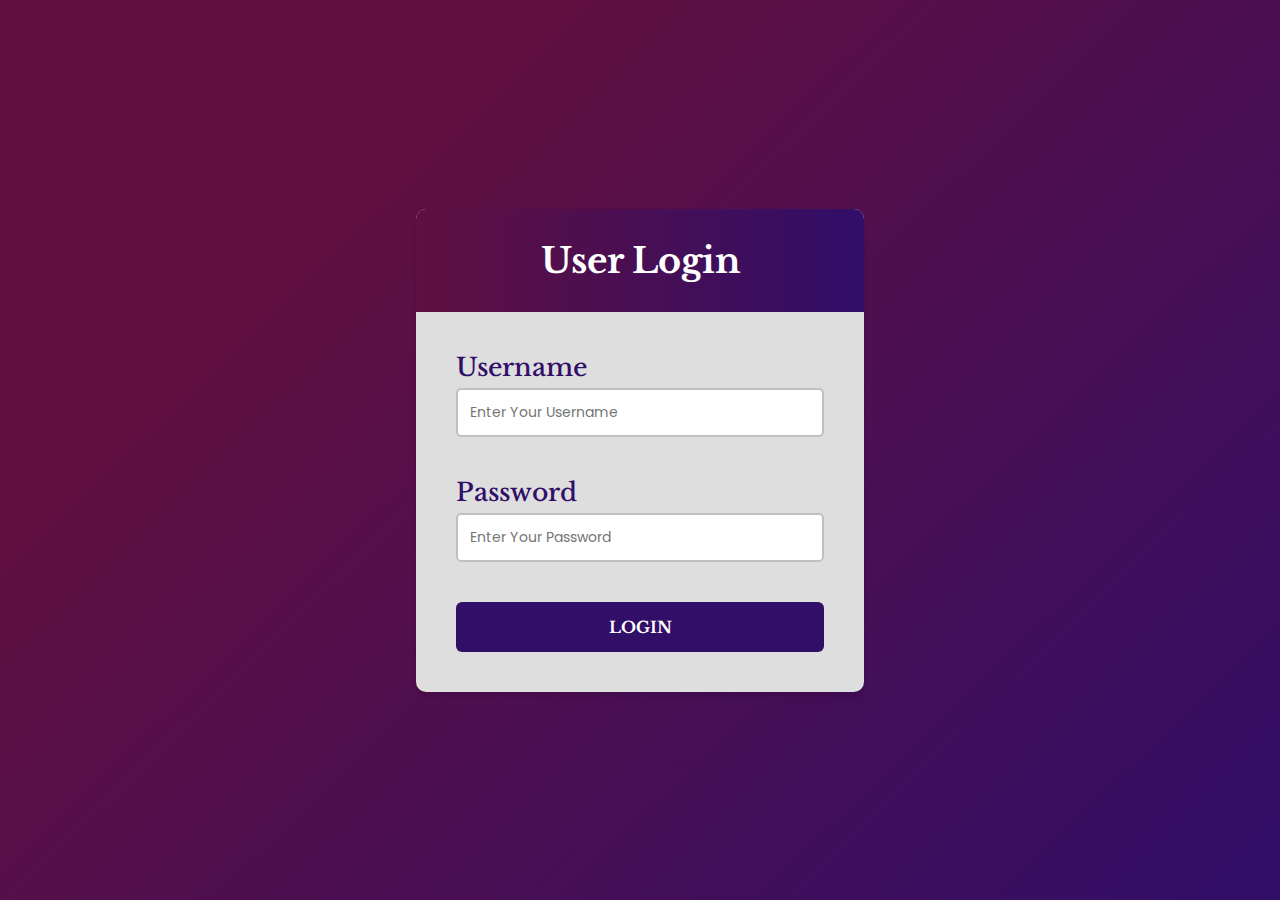
<file: index.html>
<!DOCTYPE html>
<html lang="en">

<head>
    <meta charset="UTF-8">
    <meta name="viewport" content="width=device-width, initial-scale=1.0">
    <title>User Login</title>
    <link rel="stylesheet" href="./style.css">
    <link rel="stylesheet" href="https://cdnjs.cloudflare.com/ajax/libs/font-awesome/6.5.1/css/all.min.css"
        integrity="sha512-DTOQO9RWCH3ppGqcWaEA1BIZOC6xxalwEsw9c2QQeAIftl+Vegovlnee1c9QX4TctnWMn13TZye+giMm8e2LwA=="
        crossorigin="anonymous" referrerpolicy="no-referrer" />
</head>

<body>

    <div class="container">
        <div class="header">
            <h2>User Login</h2>
        </div>
        <form class="form" id="form">
            <div class="form-control">
                <label>Username</label>
                <input type="text" name="" id="username" placeholder="Enter Your Username" autocomplete="off">
                <i class="fa-solid fa-circle-check"></i>
                <i class="fa-solid fa-circle-exclamation"></i>
                <small>Error Msg</small>
            </div>
            <div class="form-control">
                <label>Password</label>
                <input type="password" name="" id="password" placeholder="Enter Your Password">
                <i class="fa-solid fa-circle-check"></i>
                <i class="fa-solid fa-circle-exclamation"></i>
                <small>Error Msg</small>
            </div>
            <input type="submit" value="Login" class="btn">
        </form>
    </div>



    <script src="./main.js"></script>
</body>

</html>
</file>
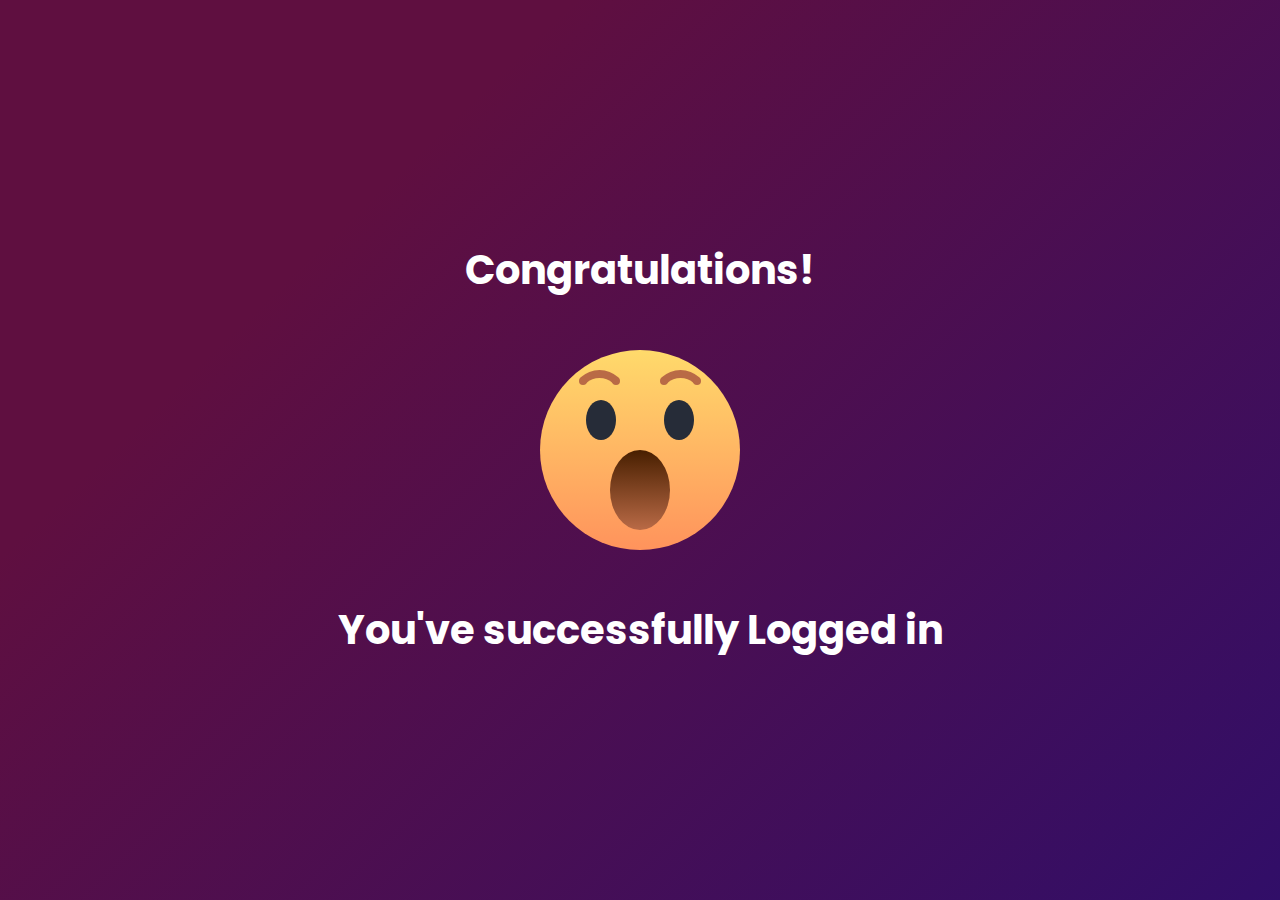
<file: home.html>
<!DOCTYPE html>
<html lang="en">

<head>
    <meta charset="UTF-8">
    <meta name="viewport" content="width=device-width, initial-scale=1.0">
    <title>Welcome Page</title>
    <link rel="stylesheet" href="./style.css">
</head>

<body>
    <div class="container2">
        <h2>Congratulations!</h2>
        <div class="emoji">
            <div class="face">
                <div class="eyebrows">
                    <span></span>
                    <span></span>
                </div>
                <div class="eyes">
                    <span></span>
                    <span></span>
                </div>
                <div class="mouth">

                </div>
            </div>
        </div>
        <h2>You've successfully Logged in</h2>
    </div>
    <section>

    </section>
</body>

</html>
</file>
<file: style.css>
@import url('https://fonts.googleapis.com/css2?family=Libre+Baskerville:ital,wght@0,400;0,700;1,400&family=Poppins:wght@400;500&display=swap');

* {
    margin: 0;
    padding: 0;
    box-sizing: border-box;
}


body {
    background-color: #310e68;
    background-image: linear-gradient(316deg, #310e68 0%, #5f0f40 74%);
    background-size: 100%;
    font-family: 'Poppins', sans-serif;
    display: flex;
    align-items: center;
    justify-content: center;
    min-height: 100vh;
    width: 100vw;
}

.container {
    background: #dedede;
    border-radius: 10px;
    box-shadow: 0 2.8px 2.2px rgba(0, 0, 0, 0.034), 0 6.7px 5.3px rgba(0, 0, 0, 0.048);
    overflow: hidden;
    width: calc(100vw - 65vw);
    max-width: 100%;

}

.header {
    padding: 30px 0;
    background: linear-gradient(to left, #310E68, #5F0F40);
}

.header h2 {

    color: #fff;
    font-family: 'Libre Baskerville', serif;
    font-size: 35px;
    text-align: center;
}

.form {
    padding: 40px;
}

.form-control {
    margin-bottom: 40px;
    position: relative;
}

.form-control label {
    font-size: 25px;
    font-weight: 500;
    color: #310E68;
    font-family: 'Libre Baskerville', serif;
    display: inline-block;
    margin-bottom: 5px;

}

.form-control input {
    width: 100%;
    border: 2px solid silver;
    border-radius: 5px;
    display: block;
    font-family: var(--myfont);
    font-size: 14px;
    padding: 12px;
}

.form-control input:focus {
    outline: 0;
    border-color: #777;
}

.form-control.success input {
    border-color: #2ecc71;
}

.form-control.error input {
    border-color: #e74c3c;
}

.form-control i {
    position: absolute;
    right: 12px;
    top: 50px;
    visibility: hidden;
}


.form-control.success i.fa-circle-check {
    color: #2ecc71;
    visibility: visible;
}

.form-control.error i.fa-circle-exclamation {
    color: #e74c3c;
    visibility: visible;
}

.form-control small {
    color: #e74c3c;
    position: absolute;
    left: 0;
    visibility: hidden;
}

.form-control.error small {
    visibility: visible;
}

.form .btn {
    background: #310e68;
    border-radius: 6px;
    border: none;
    outline: none;
    color: #fff;
    display: block;
    font-family: 'Libre Baskerville', serif;
    font-size: 16px;
    padding: 15px 0;
    margin-top: 20px;
    width: 100%;
    font-weight: bold;
    text-transform: uppercase;
    transition: all 1s ease;
}

.form .btn:hover {
    background: linear-gradient(to left, #310E68, #5F0F40);
}

@media(max-width:998px) {
    .container {
        width: calc(100vw - 35vw);
        max-width: 100%;
    }
}


/* HOME CSS */
.container2 {
    width: 100%;
    height: 100vh;
    display: flex;
    flex-direction: column;
    align-items: center;
    justify-content: center;
}

.container2 h2 {
    font-size: 40px;
    color: #fff;
    text-align: center;
    padding: 50px;
}

.emoji {
    position: relative;
    height: 200px;
    width: 200px;
    border-radius: 50%;
    background: linear-gradient(#ffda6b, #ff935c);
}

.face {
    height: 100%;
    width: 100%;
    animation: face 3s linear infinite;
}

.eyebrows {
    width: 100%;
    text-align: center;
    position: absolute;
    top: 20px;
    animation: eyebrows 3s linear infinite;
}

.eyebrows span {
    display: inline-block;
    margin: 0 12px;
    width: 53px;
    height: 50px;
    border-radius: 50%;
    border: 8px solid #b96a46;
    border-bottom-color: transparent;
    border-left-color: transparent;
    border-right-color: transparent;
    position: relative;
}

.eyebrows span::before,
.eyebrows span::after {
    content: '';
    background: #b96a46;
    width: 8px;
    height: 8px;
    border-radius: 50%;
    position: absolute;
}

.eyebrows span::before {
    left: -2px;
    top: -1px;
}

.eyebrows span::after {
    right: -2px;
    top: -1px;
}

.eyes {
    width: 100%;
    text-align: center;
    position: absolute;
    top: 50px;
}

.eyes span {
    display: inline-block;
    height: 40px;
    width: 30px;
    margin: 0 22px;
    border-radius: 50%;
    background: #262c38;
}

.mouth {
    width: 60px;
    height: 80px;
    border-radius: 50%;
    position: absolute;
    top: 50%;
    left: calc(50% - 30px);
    background: linear-gradient(#481f00, #b96a46);
    animation: mouth 3s linear infinite;
}

@keyframes face {

    15%,
    25% {
        transform: rotate(25deg) translateX(-35px);
    }

    45%,
    65% {
        transform: rotate(-25deg) translateX(35px);
    }

    75%,
    100% {
        transform: rotate(0deg) translateX(0px);
    }
}

@keyframes eyebrows {

    15%,
    65% {
        top: 35px;
    }

    75%,
    100% {
        top: 15px;
    }
}

@keyframes mouth {

    10%,
    30% {
        width: 34px;
        height: 34px;
        left: calc(50% - 17px);
    }

    50%,
    70% {
        width: 64px;
        height: 74px;
        left: calc(50% - 30px);
    }

    75%,
    100% {
        height: 80px;
    }

}
</file>
